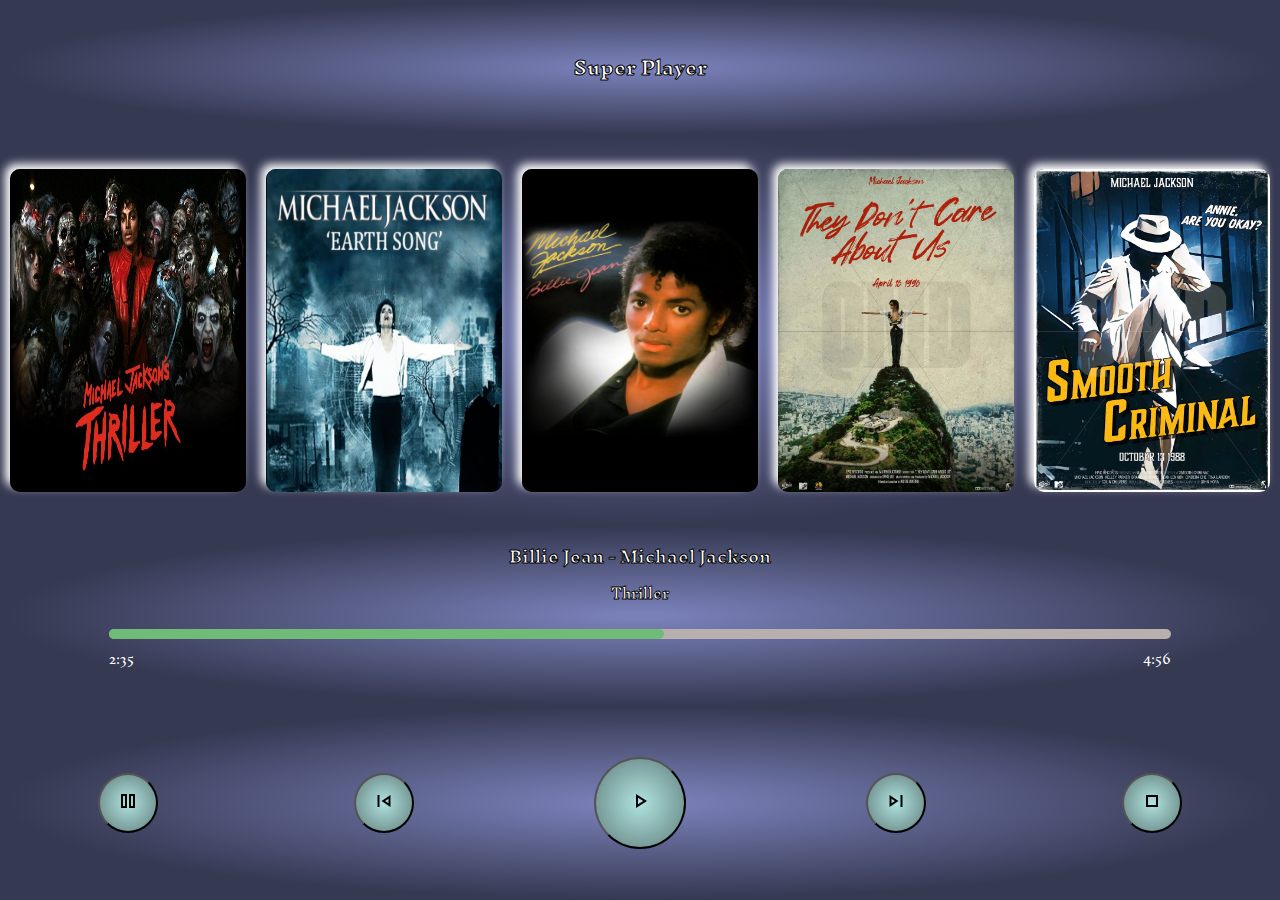
<file: Index.html>
<!DOCTYPE html>
<html lang="en">
<head>
    <meta charset="UTF-8">
    <meta name="viewport" content="width=device-width, initial-scale=1.0">
    
    <link rel="preconnect" href="https://fonts.googleapis.com">   
    <link rel="preconnect" href="https://fonts.gstatic.com" crossorigin>
    <link href="https://fonts.googleapis.com/css2?family=Inknut+Antiqua:wght@300;400;500;600;700;800;900&display=swap" rel="stylesheet">
    
    <title>Document</title>
    <link rel="stylesheet" href="./styles.css">
</head>
<body>
    <div class="wrapper">
        <header class="Header">
            <p>Super Player</p>
        </header>
        <section class="Cards">
            <div>
                <img src="./Imgs/Thriller.jpg" alt="BillieJean">
            </div>
            <div>
                <img src="./Imgs/Earth Song.jpg" alt="BillieJean">
            </div>
            <div>
                <img src="./Imgs/BillieJean.jpg" alt="BillieJean">
            </div>
            <div>
                <img src="./Imgs/They dont care about us.jpg" alt="BillieJean">
            </div>
            <div>
                <img src="./Imgs/Smooth Criminal.jpg" alt="BillieJean">
            </div>
        </section>
        <section class="Progress-Bar">
            <p class="Title">Billie Jean - Michael Jackson</p>
            <p class="Album">Thriller</p>
            <div class="BarTime">
                <div class="Bar">
                    <div class="FullBar"></div>
                </div>
                <div class="Minutes">
                    <div>2:35</div>
                    <div>4:56</div>
                </div>
            </div>
        </section>
        <footer class="Buttons">
            <button class="Pause"><img src="./Iconos/pause_FILL0_wght400_GRAD0_opsz24.svg"></button>
            <button class="Skip-Prev"><img src="./Iconos/skip_previous_FILL0_wght400_GRAD0_opsz24.svg"></button>
            <button class="Play"><img src="./Iconos/play_arrow_FILL0_wght400_GRAD0_opsz24.svg"></button>
            <button class="Skip-Next"><img src="./Iconos/skip_next_FILL0_wght400_GRAD0_opsz24.svg"></button>
            <button class="Stop"><img src="./Iconos/stop_FILL0_wght400_GRAD0_opsz24.svg"></button>
        </footer>
    </div>
</body>
</html>
</file>
<file: styles.css>
:root {
    --font1: #363952;
    --font2: #7980B8;
    --button1: #617D7B;
    --button2: #B0E3E0;
}

*{
    box-sizing: border-box;
    margin: 0;
    padding: 0;
}

.wrapper {
    display: grid;
    grid-template-rows: 100px 290px 133px 144px;
    height: 100vh;
}

.Header {
    display: flex;
    justify-content: center;
    align-items: center;
    /*height: 100px;*/

    background: radial-gradient(var(--font2) 3%, var(--font1) 70%);

    p {
        font-family: "Inknut Antiqua", serif;
        font-weight: 700;
        font-style: normal;
        font-size: 18px;
        color: white;
        -webkit-text-stroke: 1px black;
    }
}

.Cards {
    display: flex;   

    /*justify-content: center;*/
    
    overflow-x: scroll;
    overscroll-behavior-x: contain;
    scroll-snap-type: x proximity;

    background: radial-gradient(var(--font2) 3%, var(--font1) 70%);
}
.Cards div {
    scroll-snap-align: center;
    
    width: 20%;
    min-width: 225px;
    max-width: 255px;
    margin: auto 10px;
    
    height: 82.4%;
    
    border-radius: 10px;
    /*background: #e0e0e0;*/
    box-shadow:  /*13px 13px 20px #afafaf;*/
                -8px -8px 15px #ffffff;

    

    img {
        width: 100%;
        height: 100%;
        border-radius: 10px;

        
    }
}

.Progress-Bar {
    display: grid;
    grid-template-rows: 38px 38px 57px;
    justify-items: center;

    background: radial-gradient(var(--font2) 3%, var(--font1) 70%);

    .Title, .Album {
        font-family: "Inknut Antiqua", serif;
        font-weight: 700;
        font-style: normal;
        
        color: white;
        
    }
    
    .Title {
        
        font-size: 16px;
        -webkit-text-stroke: 1px black;
 
        align-self: end;
            
    }
    

    .Album {
        
        font-size: 13px;
        -webkit-text-stroke: 0.85px black;
        
        align-self: start;
    }

    .BarTime {
        width: 83%;
        
        .Bar {
            
            height: 10px;
            background-color: #B8AFAF;
            border-radius: 5px;

            .FullBar {
                height: 100%;
                width: 52.3%;
                background-color: #70BB78;
                border-radius: 5px;
            }
        }
        .Minutes {
            display: flex;
            justify-content: space-between;
            margin-top: 5px;

            div {
                font-family: "Inknut Antiqua", serif;
                font-weight: 300;
                font-style: normal;
                font-size: 12px;
                color: white;
                
            }
        }
    }
    
}


.Buttons {
    display: grid;
    grid-template-columns: 20% 20% 20% 20% 20%;
    justify-items: center;
    align-items: center;

    background: radial-gradient(var(--font2) 3%, var(--font1) 70%);

    .Pause, .Skip-Prev, .Skip-Next, .Stop {
        width: 49px;
        height: 46px;
        background: radial-gradient(var(--button2), var(--button1));
        border-radius: 50%;
    }
    .Play {
        width: 78px;
        height: 71px;
        
        background: radial-gradient(var(--button2), var(--button1));
        border-radius: 50%;
    }
}

@media screen and (min-width: 1025px) {
    body {
        /*height: 554px;*/
        height: 100vh;
    }
    .wrapper {        
        
        display: grid;
        grid-template-rows: 14.99% 43.47% 19.94% 21.58%;
        /*grid-template-rows: 83.04px 240.82px 110.46px 119.55px;*/
        height: 100vh;
        
    }

    .Cards div {
        /*height: 198.4px;*/
        height: 82.4%;
        box-shadow:  -5px -5px 10px #ffffff;
                
    }

    .Progress-Bar {
        
        display: grid;
        grid-template-rows: 28.57% 28.57% 42.85%;
        /*grid-template-rows: 31.57px 31.57px 47.25px;*/

    }

    .Buttons {
        
    
        .Pause, .Skip-Prev, .Skip-Next, .Stop {
            width: 60px;
            height: 60px;

        }
        .Play {
            width: 92px;
            height: 92px;
           
        }
    }
}
</file>
